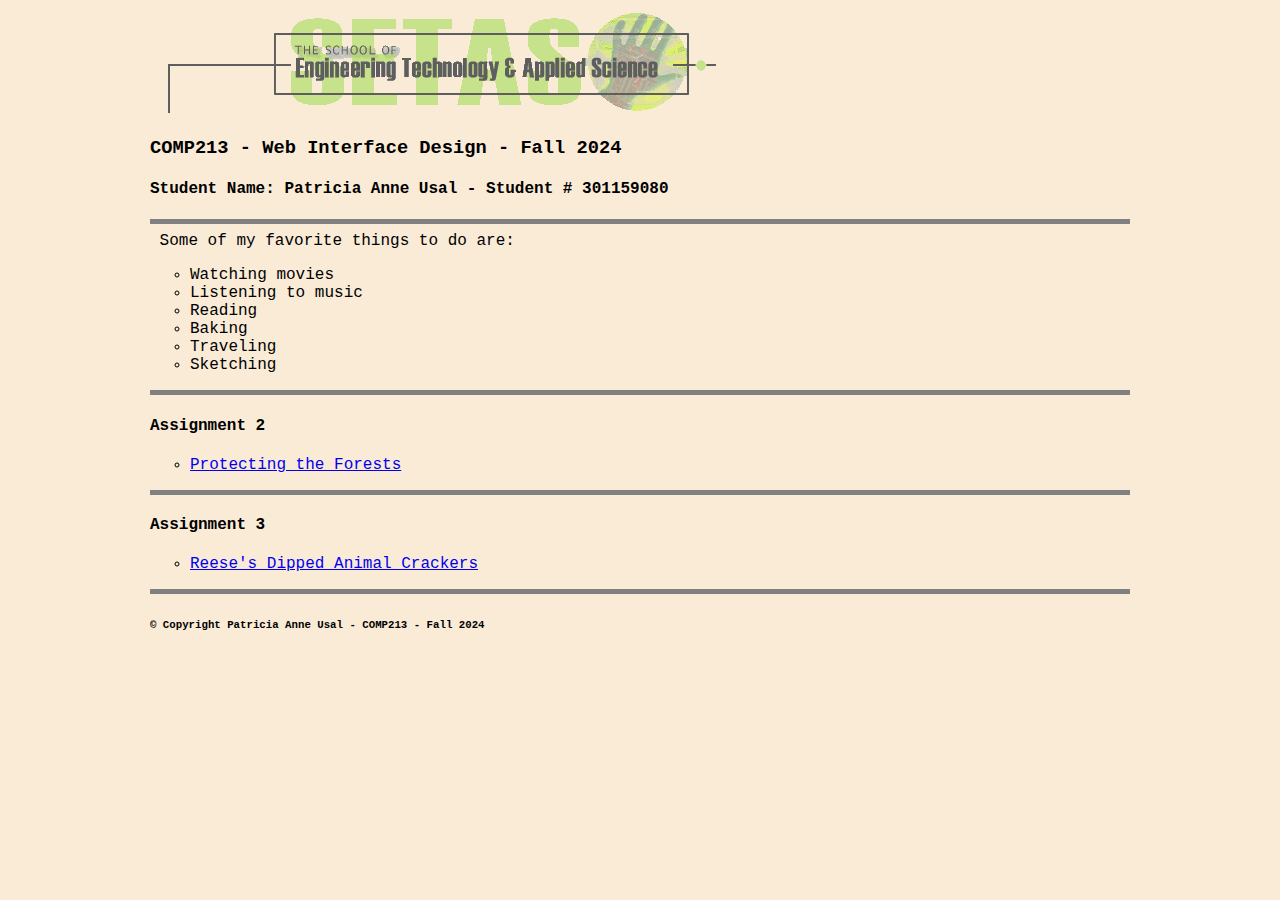
<file: index.html>
<!doctype html>
<html lang="en">
<!-- Created by: Patricia Anne Usal - Created on: 09/10/2024 -->
	<head>
<title>Patricia Anne Usal - COMP213 Home Page</title>
<meta charset="utf-8">
	</head>
<body style="font-family:Courier; color:black; background-color:antiquewhite;">
<div style="width:980px; margin-left:auto; margin-right:auto;">
	<header>
<img src="logo.gif" alt="Setas logo">
<h3>COMP213 - Web Interface Design - <span lang="en-ca">Fall</span> 20<span lang="en-ca">24</span></h3>
<h4>Student Name: Patricia Anne Usal - Student # 301159080</h4>
	</header>
<hr size="5" noshade>
	<main>
&nbsp;Some of my favorite things to do  are:
<ul type="circle">
<li>Watching movies</li>
<li>Listening to music</li>
<li>Reading</li>
<li>Baking</li>
<li>Traveling</li>
<li>Sketching</li>
</ul>
<hr size="5" noshade>
<h4>Assignment 2</h4>
<ul type = "circle">
	<li><a href="assignment2.html" target="_blank">Protecting the Forests</a></li>
</ul>
	</main>
<hr size="5" noshade>
<h4>Assignment 3</h4>
<ul type = "circle">
	<li><a href="Assignment3.html" target="_blank">Reese's Dipped Animal Crackers</a></li>
</ul>
	</main>
<hr size="5" noshade>
	<footer>
<h6>&copy;&nbsp;Copyright Patricia Anne Usal - COMP213 - <span lang="en-ca">Fall</span> 20<span lang="en-ca">24</span></h6>
</footer>
</div>
</body>
</html>
</file>
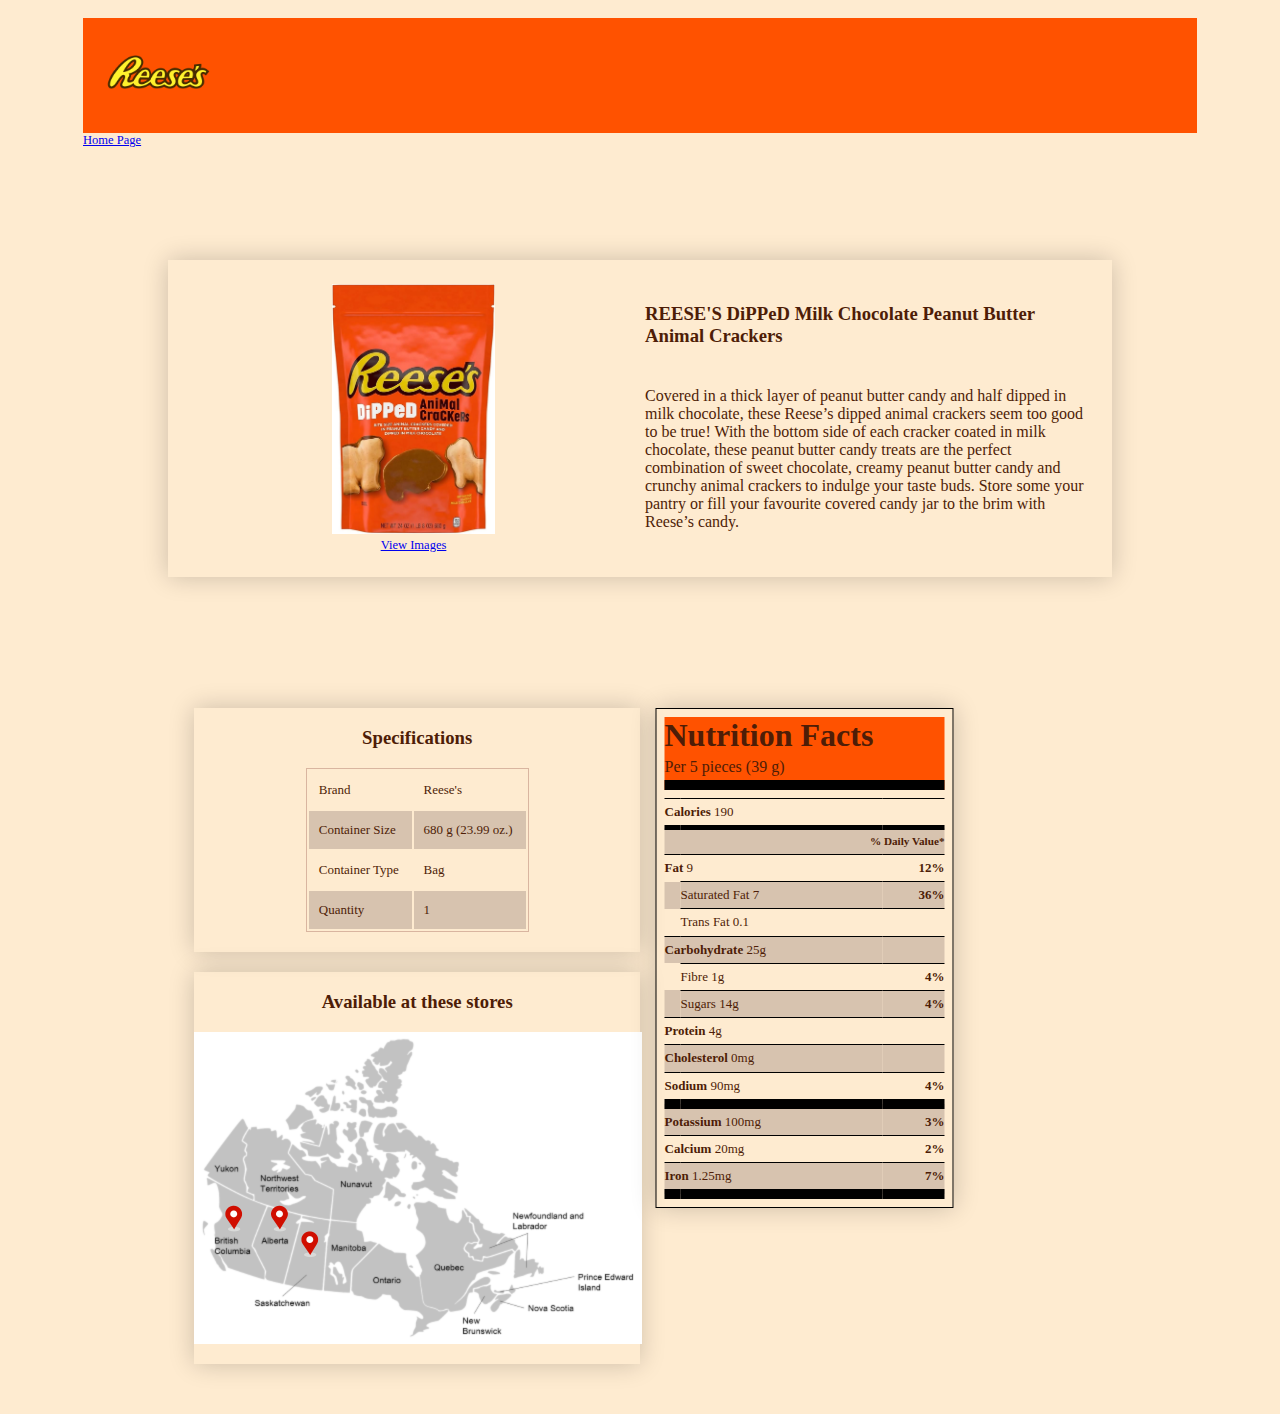
<file: Assignment3.html>
<!DOCTYPE html>

<!--Patricia Anne Usal - 301159080-->

<html lang="en">
    <head>
        <meta charset="utf-8">
        <title>Reese's Dipped Animal Crackers</title>
        <link rel="stylesheet" href="style.css">
    </head>

    <body>
        <header>
            <a href="https://www.hersheyland.com/reeses" target="_blank">
                <img src="reeses-logo.png" class="logo">
            </a>
        </header>
        <main>
            <nav>
                <a href="index.html">Home Page</a>
            </nav>

            <div class="cracker-container">
                <div class="front">
                    <img src="cracker-front.jpg">
                    <a href="Details.html">View Images</a>
                </div>
                <div class="title">
                    <h3>REESE'S DiPPeD Milk Chocolate Peanut Butter Animal Crackers</h3>
                </div>
                <div class="description">
                    <p>
                        Covered in a thick layer of peanut butter candy and half dipped in milk chocolate,
                        these Reese’s dipped animal crackers seem too good to be true! With the bottom side
                        of each cracker coated in milk chocolate, these peanut butter candy treats are the perfect
                        combination of sweet chocolate, creamy peanut butter candy and crunchy animal crackers
                        to indulge your taste buds. Store some your pantry or fill your favourite covered candy
                        jar to the brim with Reese’s candy.
                    </p>
                </div>
            </div>

            <div class="spec-container">
                <h3 style="text-align: center;">Specifications</h3>
                <table>
                    <tr>
                        <td>Brand</td>
                        <td>Reese's</td>
                    </tr>
                    <tr>
                        <td>Container Size</td>
                        <td>680 g (23.99 oz.)</td>
                    </tr>
                    <tr>
                        <td>Container Type</td>
                        <td>Bag</td>
                    </tr>    
                    </tr>
                    <tr>
                        <td>Quantity</td>
                        <td>1</td>
                    </tr>
                </table>
            </div>

            <section class="performance-facts">
                <header class="performance-facts__header">
                  <h1 class="performance-facts__title">Nutrition Facts</h1>
                  <p>Per 5 pieces (39 g)</p>
                </header>
                <table class="performance-facts__table">
                  <tbody>
                    <tr>
                      <th colspan="2">
                        <b>Calories</b>
                        190
                      </th>
                      <td></td>
                    </tr>
                    <tr class="thick-row">
                      <td colspan="3" class="small-info">
                        <b>% Daily Value*</b>
                      </td>
                    </tr>
                    <tr>
                      <th colspan="2">
                        <b>Fat</b>
                        9
                      </th>
                      <td><b>12%</b></td>
                    </tr>
                    <tr>
                      <td class="blank-cell">
                      </td>
                      <th>
                        Saturated Fat
                        7
                      </th>
                      <td><b>36%</b></td>
                    </tr>
                    <tr>
                      <td class="blank-cell">
                      </td>
                      <th>
                        Trans Fat
                        0.1
                      </th>
                      <td></td>
                    </tr>
                    <tr>
                        <th colspan="2">
                          <b>Carbohydrate</b>
                          25g
                        </th>
                        <td></td>
                      </tr>
                      <tr>
                        <td class="blank-cell">
                        </td>
                        <th>
                          Fibre
                          1g
                        </th>
                        <td><b>4%</b></td>
                      </tr>
                      <tr>
                        <td class="blank-cell">
                        </td>
                        <th>
                          Sugars
                          14g
                        </th>
                        <td><b>4%</b></td>
                      </tr>
                      <tr>
                        <th colspan="2">
                          <b>Protein</b>
                          4g
                        </th>
                        <td></td>
                      </tr>
                    <tr>
                      <th colspan="2">
                        <b>Cholesterol</b>
                        0mg
                      </th>
                      <td>
                      </td>
                    </tr>
                    <tr class="thick-end">
                      <th colspan="2">
                        <b>Sodium</b>
                        90mg
                      </th>
                      <td><b>4%</b></td>
                    </tr>
                    <tr>
                        <th colspan="2">
                          <b>Potassium</b>
                          100mg
                        </th>
                        <td><b>3%</b></td>
                      </tr>
                    <tr>
                      <th colspan="2">
                        <b>Calcium</b>
                        20mg
                      </th>
                      <td><b>2%</b></td>
                    </tr>
                    <tr class="thick-end">
                      <th colspan="2">
                        <b>Iron</b>
                        1.25mg
                      </th>
                      <td><b>7%</b></td>
                    </tr>
                  </tbody>
                </table>
              </section>

              
          
          <div class="map-container">
            <h3 style="text-align: center;">Available at these stores</h3>
              <div class="image-map-container">
                <img src="Untitled design.png" usemap="#image-map">

                  <map name="image-map">
                    <area target="_blank" alt="Dank Mart" title="Dank Mart" href="https://dankmart.ca/products/copy-of-reeses-dipped-pretzel-dark-4-25oz?srsltid=AfmBOoqtkD1aW1wLmYl4_jT_j3CfCJC9hHUdG6QgPxYUOHRwCqxbatsZ" coords="13,145,71,174,57,212,70,238,70,246,3,234" shape="poly">
                    <area target="_blank" alt="Crowsnest Candy Company" title="Crowsnest Candy Company" href="https://crowsnestcandy.ca/product/reeses-dipped-animal-crackers/?srsltid=AfmBOoqEcQcdT9kRAADcvdJT4u93IhtNQkYvrX2PJe_AR2ZkCXrockE0" coords="73,174,104,184,90,251,70,246,73,237,59,213" shape="poly">
                    <area target="_blank" alt="Yorkon Pharmacy" title="Yorkon Pharmacy" href="https://yorktonpharmacy.ca/products/snacks-reeses-dipped-animal-crackers" coords="108,184,135,188,128,257,91,250" shape="poly">
                  </map>
              </div>
          </div>
        </main>
    </body>
</html>
</file>
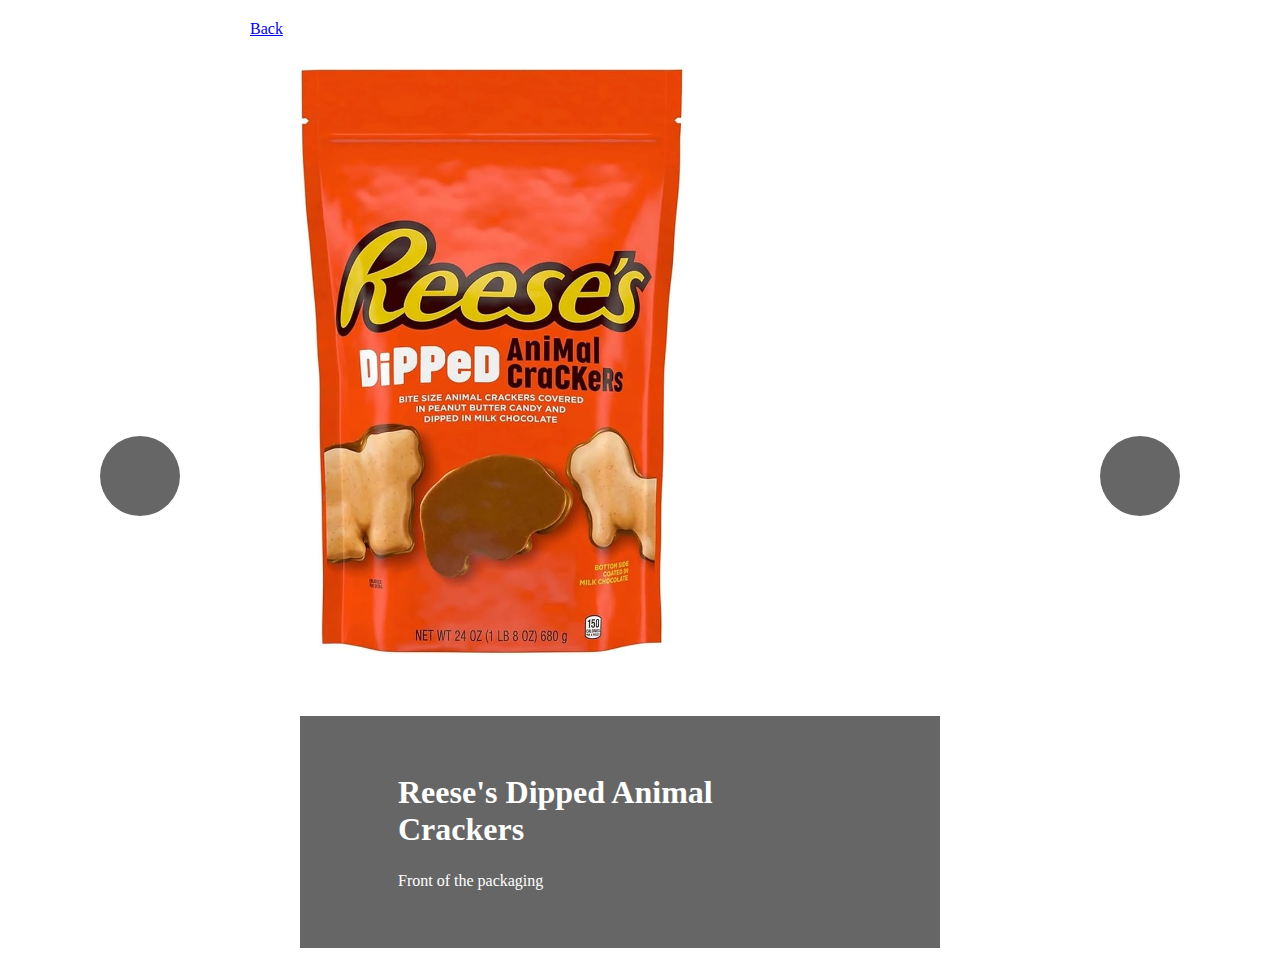
<file: Details.html>
<!DOCTYPE html>

<html lang="en">
  <head>
    <meta charset="utf-8">
    <meta name="viewport" content="width=device-width, initial-scale=1.0">
    <title>Larger Pictures</title>
    <link rel="stylesheet" href="style-details.css">
  </head>

  <body>
    <header>
        <nav>
            <a href="Assignment3.html">Back</a>
        </nav>
        <div class="image-slider">
            <div class="slide current">
                <img src="cracker-front.jpg" style="width: 30%;">
                <div class="content">
                    <h1 class="title">Reese's Dipped Animal Crackers</h1>
                    <p class="description">
                        Front of the packaging
                    </p>
                </div>
            </div>
            <div class="slide">
                <img src="cracker-back.jpg" style="width: 30%;">
                <div class="content">
                    <h1 class="title">Reese's Dipped Animal Crackers</h1>
                    <p class="description">
                        Back of the packaging
                    </p>
                </div>
            </div>
            <div class="slide">
                <img src="cracker.jpg" style="width: 50%;">
                <div class="content">
                    <h1 class="title">Reese's Dipped Animal Crackers</h1>
                    <p class="description">
                        Crackers
                    </p>
                </div>
            </div>
            <div class="slide">
                <img src="nutrition.jpg" style="width: 50%;">
                <div class="content">
                    <h1 class="title">Reese's Dipped Animal Crackers</h1>
                    <p class="description">
                        Ingredients
                    </p>
                </div>
            </div>
            <div id="prev"><i class="fas fa-chevron-left"></i></div>
            <div id="next"><i class="fas fa-chevron-right"></i></div>
        </div>
    </header>
    <script src="index.js" type="text/javascript"></script>
  </body>
</html>
</file>
<file: style.css>
html {
    font-family: Verdana;
    background-color: #FEEBD0;
    color: #4e1d07;
    margin: 10px 75px 50px 75px;
}

header {
    background-color: #ff5200;
}

.logo {
    width: 10%;
    padding: 0 0 0 20px;
}

nav {
    font-size: .98vw;
}

.cracker-container {
    display: grid;
    grid-template-columns: 1fr 1fr;
    column-gap: 10px;
    box-shadow: 0 0 24px rgb(0, 0, 0, 0.2);
    padding: 24px;
    margin: 10%;
    width: 70vw;
    contain: layout;
    margin-left: auto;
    margin-right: auto;
}

.front img {
    width: 100%;
    height: 250px;
    object-fit: scale-down;
    grid-row: 1 / 3;
}

.front {
    text-align: center;
    font-size: .98vw;
    grid-row: 1 / 3;
}

.spec-container table {
    border: 1px solid #D9B5A0;
    width: 50%;
    margin-left: auto;
    margin-right: auto;
    margin-bottom: 20px;
}

.spec-container td {
    padding: 10px;
}

tr:nth-child(even) {
    background-color: #D7C3AF;
}

tbody {
    font-size: small;
    line-height: 1.4;
  }
  p {
    margin: 0;
  }
  
  .performance-facts {
    border: 1px solid black;
    box-shadow: 0 0 24px rgb(0, 0, 0, 0.2);
    margin: 20px;
    float: left;
    width: 280px;
    padding: 0.5rem;
    table {
      border-collapse: collapse;
    }
  }
  .performance-facts__title {
    font-weight: bold;
    font-size: 2rem;
    margin: 0 0 0.25rem 0;
  }
  .performance-facts__header {
    border-bottom: 10px solid black;
    padding: 0 0 0.25rem 0;
    margin: 0 0 0.5rem 0;
    p {
      margin: 0;
    }
  }
  .performance-facts__table {
    width: 100%;
    thead tr {
      th,
      td {
        border: 0;
      }
    }
    th,
    td {
      font-weight: normal;
      text-align: left;
      padding: 0.25rem 0;
      border-top: 1px solid black;
      white-space: nowrap;
    }
    td {
      &:last-child {
        text-align: right;
      }
    }
    .blank-cell {
      width: 1rem;
      border-top: 0;
    }
    .thick-row {
      th,
      td {
        border-top-width: 5px;
      }
    }
  }
  .small-info {
    font-size: 0.7rem;
  }
  
  .performance-facts__table--small {
    @extend .performance-facts__table;
    border-bottom: 1px solid #999;
    margin: 0 0 0.5rem 0;
    thead {
      tr {
        border-bottom: 1px solid black;
      }
    }
    td {
      &:last-child {
        text-align: left;
      }
    }
    th,
    td {
      border: 0;
      padding: 0;
    }
  }
  
  .thick-end {
    border-bottom: 10px solid black;
  }
  .thin-end {
    border-bottom: 1px solid black;
  }

.performance-facts {
    position: relative;
    float: right;
    transform: translate(-75%);
   
}

.spec-container {
    display: inline-flex;
    flex-direction: column;
    float: left;
    width: 40%;
    box-shadow: 0 0 24px rgb(0, 0, 0, 0.2);
    margin: 20px 0 0 10%;
}

.map-container {
  display: inline-flex;
  flex-direction: column;
  float: left;
  width: 40%;
  box-shadow: 0 0 24px rgb(0, 0, 0, 0.2);
  margin: 20px 0 0 10%;
}

.image-map-container img{
  display: block;
  margin-left: auto;
  margin-right: auto;
  padding-bottom: 20px;
}
</file>
<file: style-details.css>
* {
  margin: 10px 50px 10px 50px;
  padding: 0;
  box-sizing: border-box;
  font-family: Verdana;
}

.image-slider {
  width: 100vw;
  height: 100vh;
}

.image-slider .slide {
  width: 100%;
  height: 100%;
  position: absolute;
  transition: all linear 0.8s;
  overflow: hidden;
}

.image-slider .image {
  width: 100%;
  height: 100%;
  object-fit: cover;
  position: absolute;
  z-index: 50;
}

.image-slider .slide .content {
  position: absolute;
  z-index: 100;
  color: white;
  background-color: rgba(0, 0, 0, 0.6);
  padding: 48px;
  bottom: 0;
  width: 50%;
}

.image-slider .slide .content h1 {
  margin-bottom: 24px;
}

#prev,
#next {
  position: absolute;
  z-index: 150;
  width: 80px;
  height: 80px;
  font-size: 48px;
  color: white;
  text-align: center;
  line-height: 80px;

  border-radius: 50%;
  background-color: rgba(0, 0, 0, 0.6);
  top: calc(50% - 24px);
  left: 50px;
  transition: all 0.2s;
  cursor: pointer;
}

#next {
  left: unset;
  right: 50px;
}

#prev:hover,
#next:hover {
  background-color: rgba(255, 255, 255, 0.6);
  color: black;
}

.image-slider .slide {
  opacity: 0;
}

.image-slider .slide.current {
  opacity: 1;
}

.image-slider .slide .content {
  opacity: 0;
  transform: translateY(500px);
}

.image-slider .slide.current .content {
  opacity: 1;
  transform: translateY(0);
  transition: all 1s ease-in-out 0.4s;
}

@media screen and (max-width: 960px) {
  .image-slider .slide .content {
    width: 100%;
  }

  #prev,
  #next {
    font-size: 24px;
    left: 24px;
    width: 48px;
    height: 48px;
    line-height: 48px;
    top: 40%;
  }

  #next {
    left: unset;
    right: 24px;
  }
}
</file>
